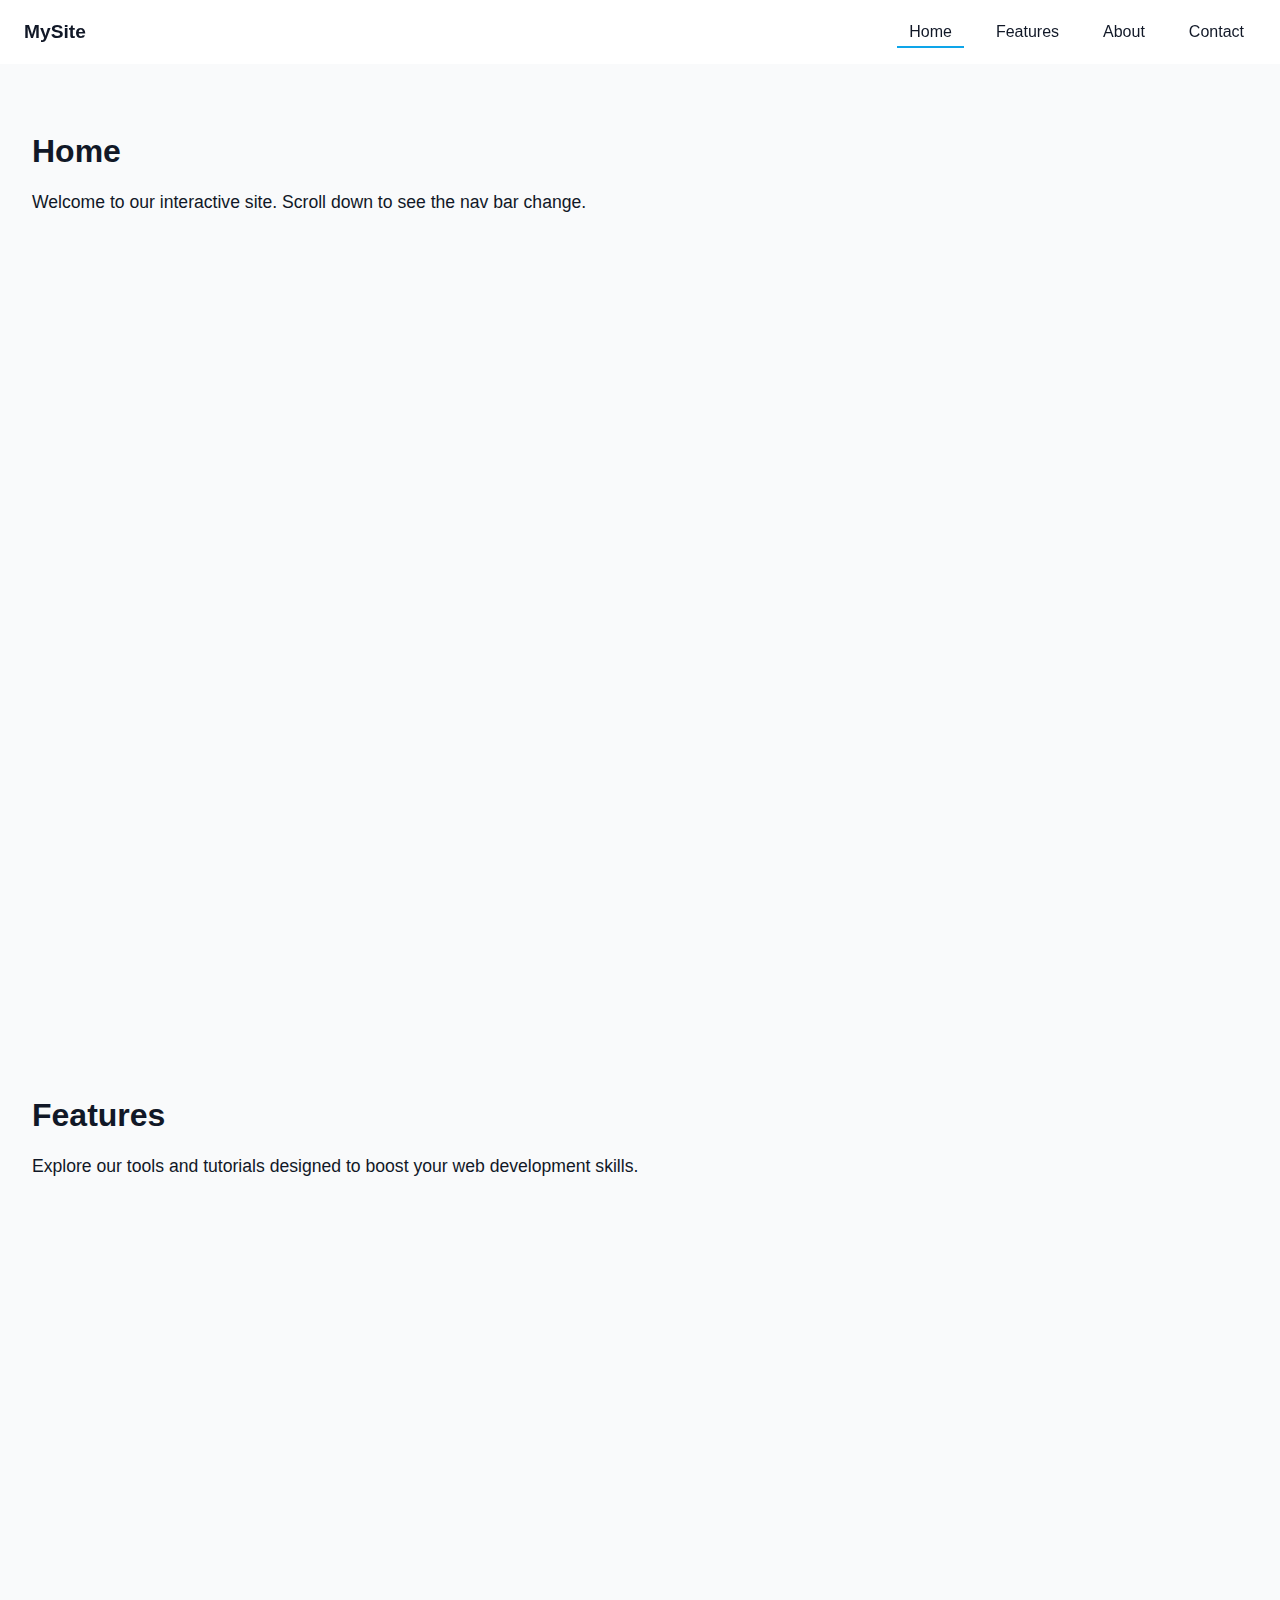
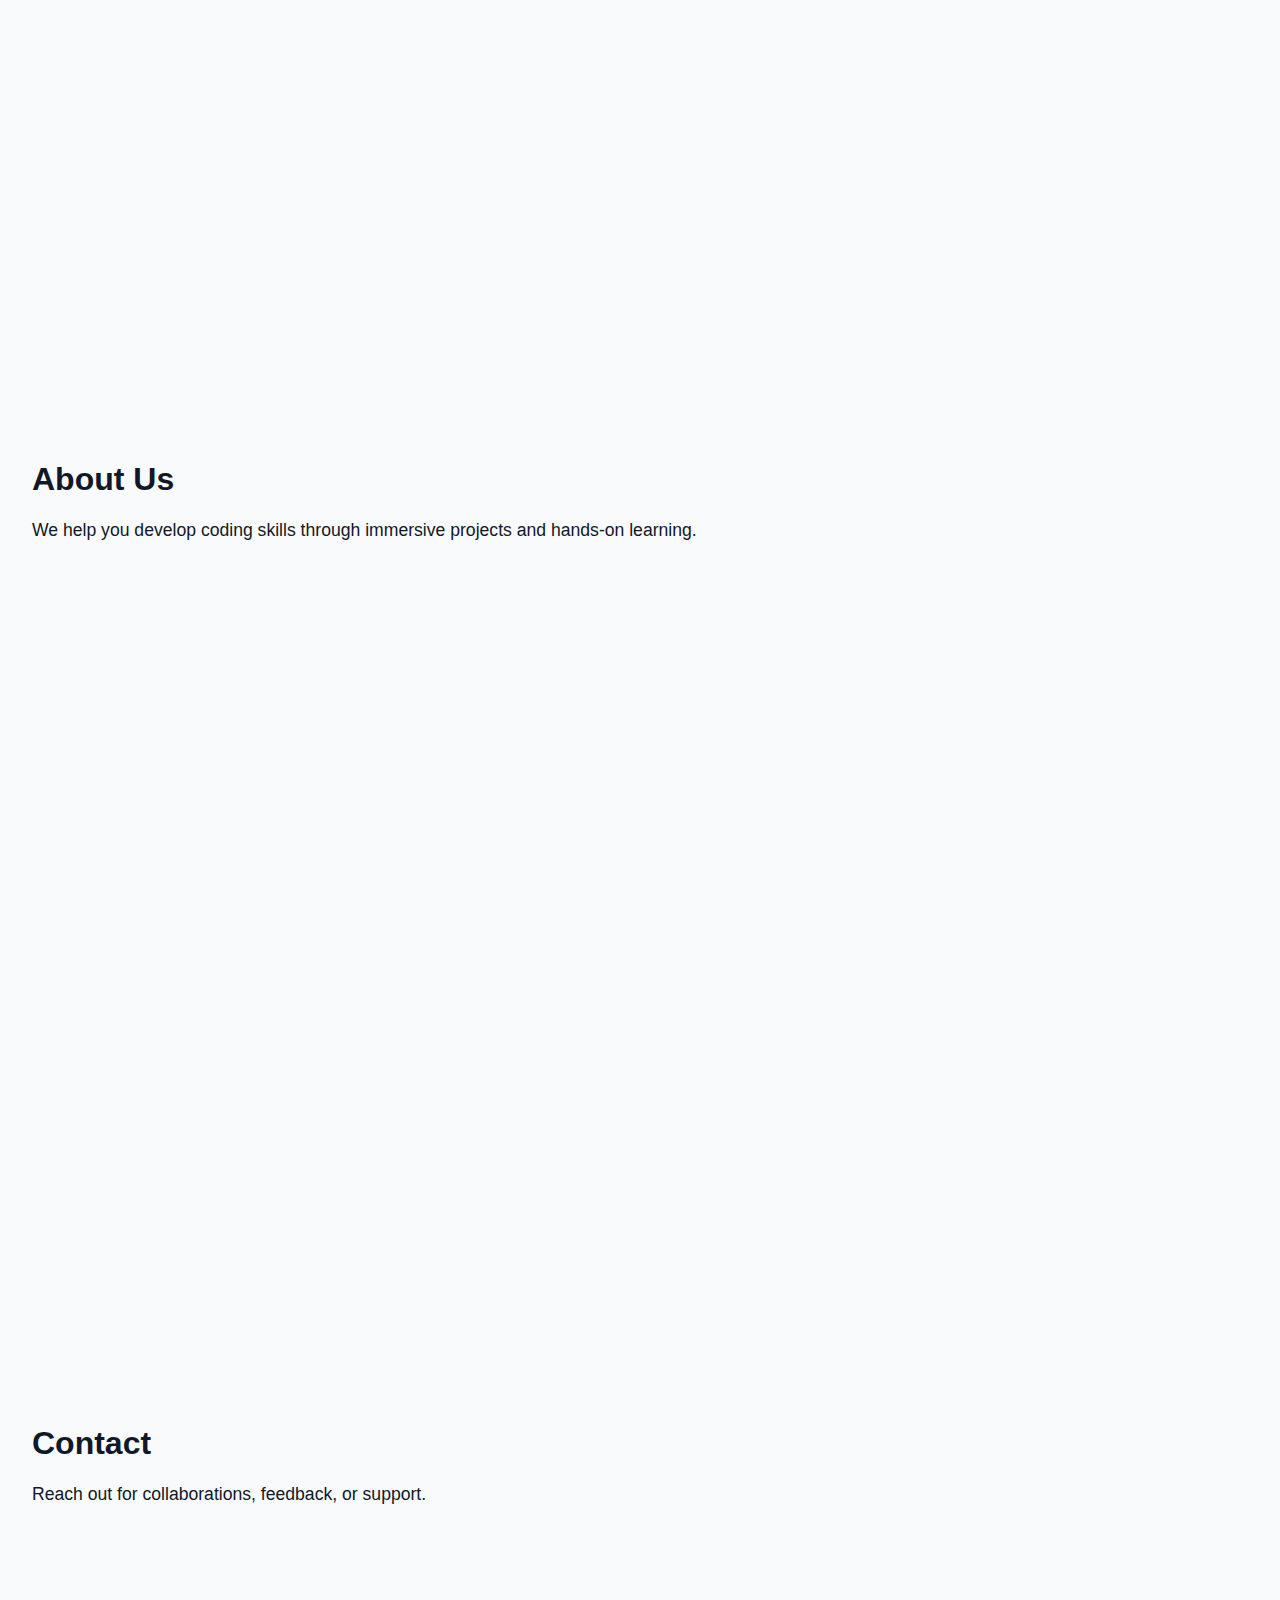
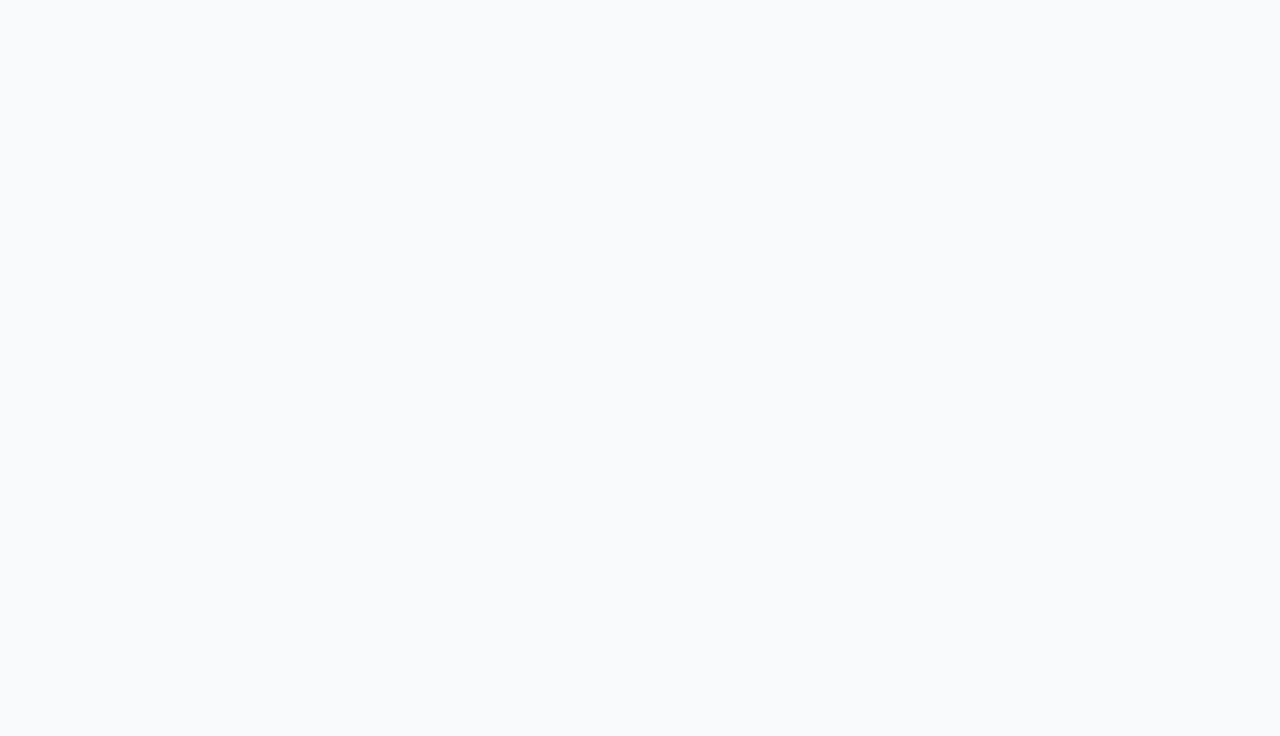
<file: Responsive landing page/index.html>
<!DOCTYPE html>
<html lang="en">
<head>
  <meta charset="UTF-8" />
  <meta name="viewport" content="width=device-width, initial-scale=1.0" />
  <title>Interactive Navigation Menu</title>
  <style>
    :root {
      --nav-height: 64px;
      --bg-default: rgba(255, 255, 255, 0.95);
      --bg-scrolled: linear-gradient(90deg, #0ea5e9, #7c3aed);
      --text-default: #111827;
      --text-scrolled: white;
      --accent: #0ea5e9;
    }

    body {
      margin: 0;
      font-family: 'Segoe UI', sans-serif;
      color: var(--text-default);
      background: #f9fafb;
    }

    header.nav {
      position: fixed;
      top: 0;
      left: 0;
      right: 0;
      height: var(--nav-height);
      display: flex;
      align-items: center;
      justify-content: space-between;
      padding: 0 1.5rem;
      background: var(--bg-default);
      backdrop-filter: blur(6px);
      transition: background 0.3s ease, color 0.3s ease;
      z-index: 1000;
    }

    header.nav.scrolled {
      background: var(--bg-scrolled);
      color: var(--text-scrolled);
    }

    .brand {
      font-weight: bold;
      font-size: 1.2rem;
    }

    nav ul {
      list-style: none;
      display: flex;
      gap: 20px;
      margin: 0;
      padding: 0;
    }

    nav a {
      text-decoration: none;
      color: inherit;
      padding: 0.5rem 0.75rem;
      border-radius: 6px;
      position: relative;
      transition: all 0.3s ease;
    }

    nav a:hover {
      background-color: rgba(14, 165, 233, 0.15);
      transform: scale(1.05);
    }

    nav a.active::after {
      content: '';
      position: absolute;
      bottom: 0;
      left: 0;
      height: 2px;
      width: 100%;
      background-color: var(--accent);
      transition: width 0.3s ease;
    }

    main {
      padding-top: 80px;
    }

    section {
      min-height: 100vh;
      padding: 2rem;
    }

    h1 {
      margin-bottom: 1rem;
    }

    p {
      font-size: 1.1rem;
      line-height: 1.6;
    }
  </style>
</head>
<body>

<header class="nav" id="siteNav">
  <div class="brand">MySite</div>
  <nav>
    <ul id="menuList">
      <li><a href="#home" class="active">Home</a></li>
      <li><a href="#features">Features</a></li>
      <li><a href="#about">About</a></li>
      <li><a href="#contact">Contact</a></li>
    </ul>
  </nav>
</header>

<main>
  <section id="home">
    <h1>Home</h1>
    <p>Welcome to our interactive site. Scroll down to see the nav bar change.</p>
  </section>
  <section id="features">
    <h1>Features</h1>
    <p>Explore our tools and tutorials designed to boost your web development skills.</p>
  </section>
  <section id="about">
    <h1>About Us</h1>
    <p>We help you develop coding skills through immersive projects and hands-on learning.</p>
  </section>
  <section id="contact">
    <h1>Contact</h1>
    <p>Reach out for collaborations, feedback, or support.</p>
  </section>
</main>

<script>
  const nav = document.getElementById('siteNav');
  const links = document.querySelectorAll('#menuList a');

  // Change nav style on scroll
  window.addEventListener('scroll', () => {
    if (window.scrollY > 40) {
      nav.classList.add('scrolled');
    } else {
      nav.classList.remove('scrolled');
    }
  });

  // Smooth scroll + active link
  links.forEach(link => {
    link.addEventListener('click', e => {
      e.preventDefault();
      document.querySelector(link.getAttribute('href')).scrollIntoView({ behavior: 'smooth' });
      links.forEach(l => l.classList.remove('active'));
      link.classList.add('active');
    });
  });
</script>

</body>
</html>
</file>
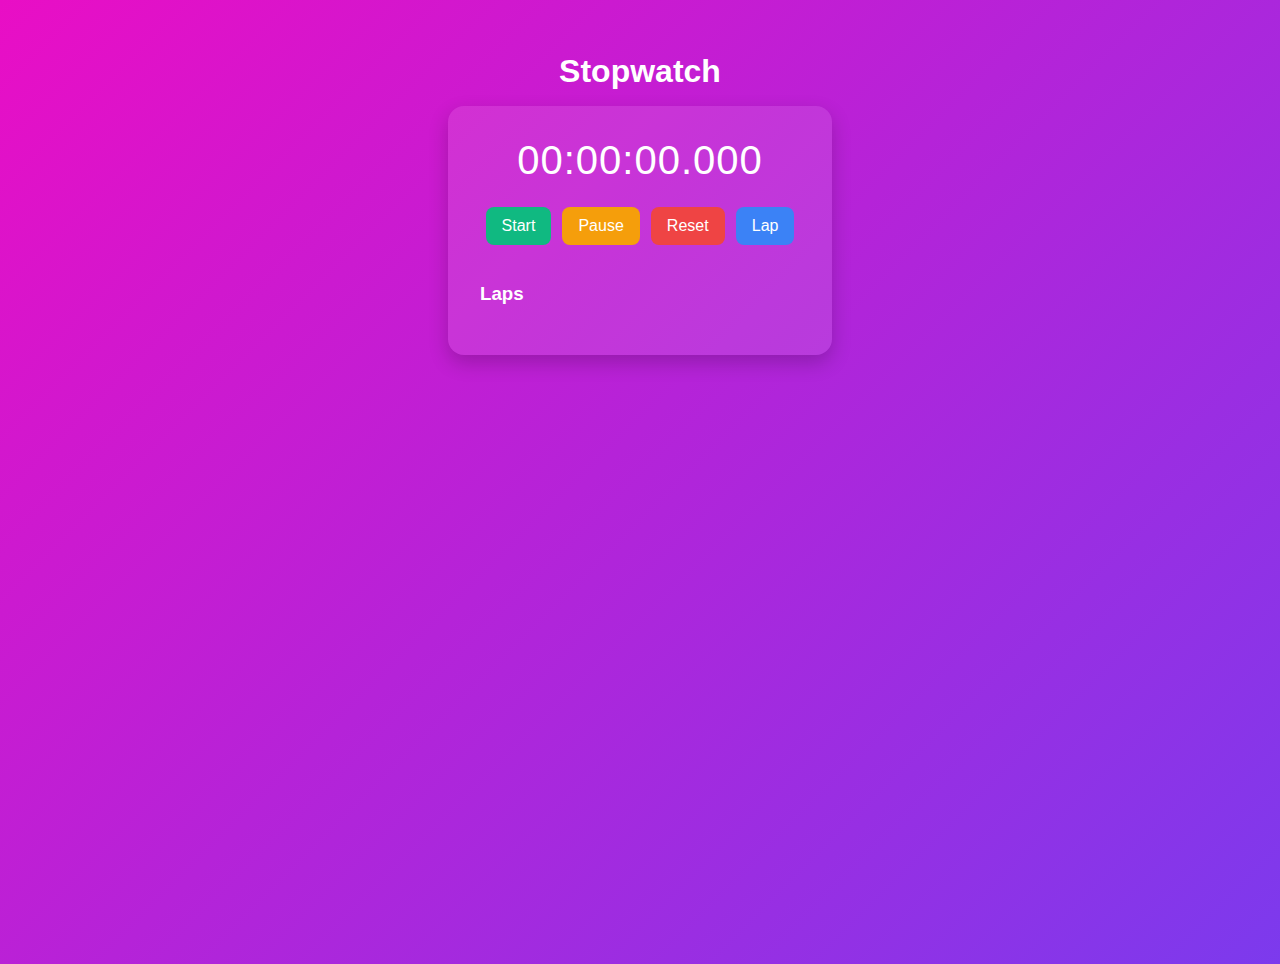
<file: stopwatch/index.html>
<!doctype html>
<html lang="en">
<head>
  <meta charset="UTF-8">
  <meta name="viewport" content="width=device-width, initial-scale=1.0">
  <title>Stopwatch App</title>
  <link rel="stylesheet" href="style.css">
</head>
<body>

  <h1>Stopwatch</h1>
  <div class="stopwatch">
    <div class="time" id="display">00:00:00.000</div>
    <div class="buttons">
      <button class="start" id="startBtn">Start</button>
      <button class="pause" id="pauseBtn">Pause</button>
      <button class="reset" id="resetBtn">Reset</button>
      <button class="lap" id="lapBtn">Lap</button>
    </div>
    <div class="laps">
      <h3>Laps</h3>
      <ul id="lapsList"></ul>
    </div>
  </div>

  <script src="script.js"></script>
</body>
</html>
</file>
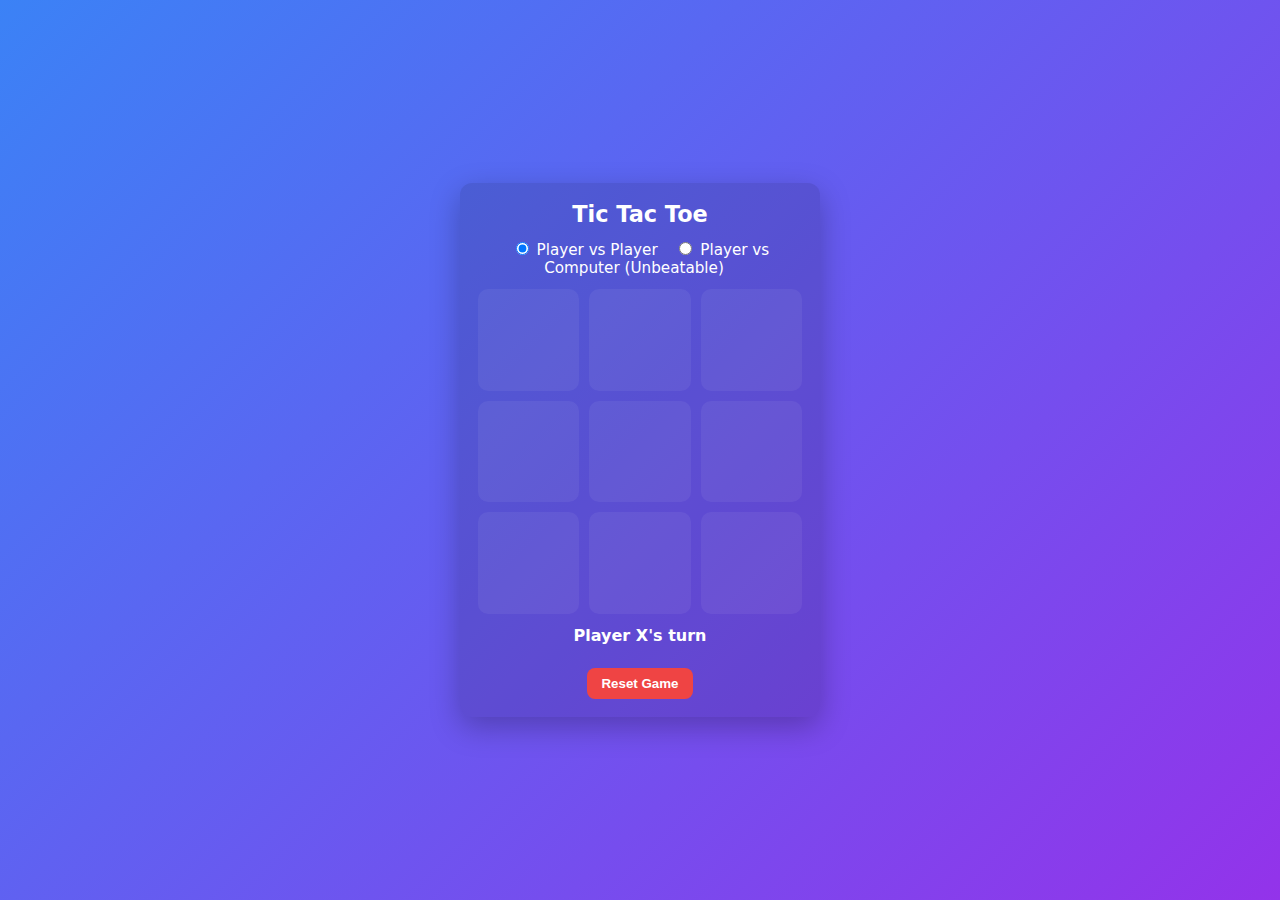
<file: tic-tac-toe/index.html>
<!doctype html>
<html lang="en">
<head>
  <meta charset="utf-8" />
  <meta name="viewport" content="width=device-width,initial-scale=1" />
  <title>Tic Tac Toe</title>
  <link rel="stylesheet" href="style.css">
</head>
<body>
  <div class="container">
    <h1>Tic Tac Toe</h1>

    <div class="mode">
      <label><input type="radio" name="mode" value="pvp" checked> Player vs Player</label>
      <label><input type="radio" name="mode" value="ai"> Player vs Computer (Unbeatable)</label>
    </div>

    <div class="board" id="board" aria-live="polite"></div>

    <div class="message" id="message" role="status" aria-atomic="true"></div>

    <div class="controls">
      <button id="resetBtn">Reset Game</button>
    </div>
  </div>

  <script src="script.js"></script>
</body>
</html>
</file>
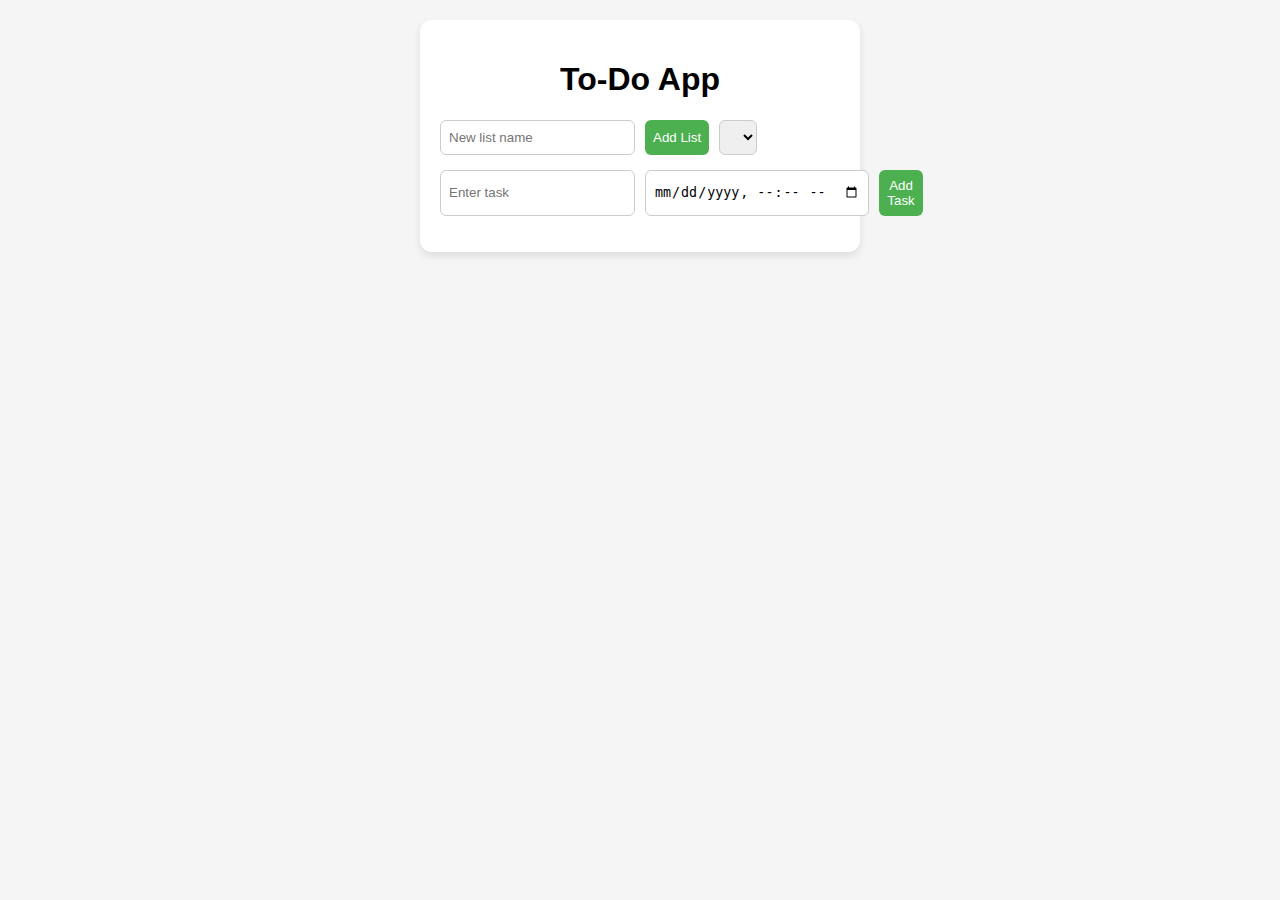
<file: to-do list/index.html>
<!DOCTYPE html>
<html lang="en">
<head>
  <meta charset="UTF-8">
  <title>To-Do App</title>
  <link rel="stylesheet" href="style.css">
</head>
<body>
  <div class="app-container">
    <h1>To-Do App</h1>

    <!-- List selector -->
    <div class="list-section">
      <input type="text" id="newListInput" placeholder="New list name">
      <button onclick="addList()">Add List</button>
      <select id="listSelector" onchange="changeList()"></select>
    </div>

    <!-- Task input -->
    <div class="task-input">
      <input type="text" id="taskInput" placeholder="Enter task">
      <input type="datetime-local" id="taskDateTime">
      <button onclick="addTask()">Add Task</button>
    </div>

    <!-- Task list -->
    <ul id="taskList"></ul>
  </div>

  <script src="script.js"></script>
</body>
</html>
</file>
<file: stopwatch/style.css>
body {
  font-family: Arial, sans-serif;
  background: linear-gradient(135deg, #e90ec5, #7c3aed);
  color: #fff;
  margin: 0;
  display: flex;
  flex-direction: column;
  align-items: center;
  justify-content: flex-start;
  min-height: 100vh;
  padding: 2rem;
}

h1 {
  margin-bottom: 1rem;
}

.stopwatch {
  background: rgba(255, 255, 255, 0.1);
  padding: 2rem;
  border-radius: 1rem;
  box-shadow: 0 8px 20px rgba(0,0,0,0.2);
  text-align: center;
  width: 320px;
}

.time {
  font-size: 2.5rem;
  margin-bottom: 1.5rem;
  letter-spacing: 1px;
}

.buttons {
  display: flex;
  justify-content: space-around;
  margin-bottom: 1.2rem;
}

button {
  padding: 0.6rem 1rem;
  font-size: 1rem;
  border: none;
  border-radius: 0.5rem;
  cursor: pointer;
  transition: 0.2s;
}

button:hover {
  transform: scale(1.05);
}

.start { background: #10b981; color: #fff; }
.pause { background: #f59e0b; color: #fff; }
.reset { background: #ef4444; color: #fff; }
.lap   { background: #3b82f6; color: #fff; }

.laps {
  max-height: 200px;
  overflow-y: auto;
  text-align: left;
  padding-right: 0.5rem;
}

.laps ul {
  list-style: none;
  padding: 0;
  margin: 0;
}

.laps li {
  padding: 0.4rem;
  border-bottom: 1px solid rgba(255,255,255,0.3);
  font-size: 0.95rem;
}
</file>
<file: tic-tac-toe/style.css>
:root {
  --bg1: #3b82f6;
  --bg2: #9333ea;
  --card: rgba(255,255,255,0.06);
  --accent: #10b981;
}

*{box-sizing:border-box}
body{
  margin:0;
  min-height:100vh;
  display:flex;
  align-items:center;
  justify-content:center;
  font-family:Inter, system-ui, Arial, sans-serif;
  background: linear-gradient(135deg, var(--bg1), var(--bg2));
  color:#fff;
  padding:2rem;
}

.container{
  width:360px;
  max-width:94vw;
  background: rgba(0,0,0,0.12);
  border-radius:12px;
  padding:18px;
  box-shadow: 0 10px 30px rgba(0,0,0,0.25);
  text-align:center;
}

h1{margin:0 0 12px;font-size:1.4rem}
.mode{margin-bottom:12px;font-size:0.95rem}
.mode label{margin-right:12px;cursor:pointer}

.board{
  display:grid;
  grid-template-columns: repeat(3, 1fr);
  gap:10px;
  margin: 12px 0;
}

.cell{
  aspect-ratio:1/1;
  background: var(--card);
  display:flex;
  align-items:center;
  justify-content:center;
  font-size:2.4rem;
  border-radius:10px;
  cursor:pointer;
  user-select:none;
  transition: transform .12s, background .12s;
}

.cell:hover{ transform: translateY(-4px); background: rgba(255,255,255,0.12); }

.message{ min-height:28px; margin-top:8px; font-weight:600 }

.controls{ margin-top:14px; display:flex; justify-content:center; gap:8px; }

button{
  padding:8px 14px;
  border-radius:8px;
  border:none;
  cursor:pointer;
  font-weight:700;
  background:#ef4444;
  color:#fff;
}

.highlight {
  background: linear-gradient(90deg, #06b6d4, #7c3aed);
  color: #fff;
  transform: scale(1.02);
}
</file>
<file: to-do list/style.css>
body {
  font-family: Arial, sans-serif;
  background: #f5f5f5;
  display: flex;
  justify-content: center;
  margin: 0;
  padding: 20px;
}

.app-container {
  width: 400px;
  background: #fff;
  padding: 20px;
  border-radius: 12px;
  box-shadow: 0 4px 8px rgba(0,0,0,0.1);
}

h1 {
  text-align: center;
}

.list-section, .task-input {
  display: flex;
  gap: 10px;
  margin-bottom: 15px;
}

input, button, select {
  padding: 8px;
  border-radius: 6px;
  border: 1px solid #ccc;
}

button {
  background: #4CAF50;
  color: white;
  border: none;
  cursor: pointer;
}

button:hover {
  background: #45a049;
}

ul {
  list-style-type: none;
  padding: 0;
}

li {
  background: #fafafa;
  margin-bottom: 8px;
  padding: 10px;
  border-radius: 6px;
  display: flex;
  justify-content: space-between;
  align-items: center;
}

li.completed {
  text-decoration: line-through;
  background: #d3ffd3;
}
</file>
